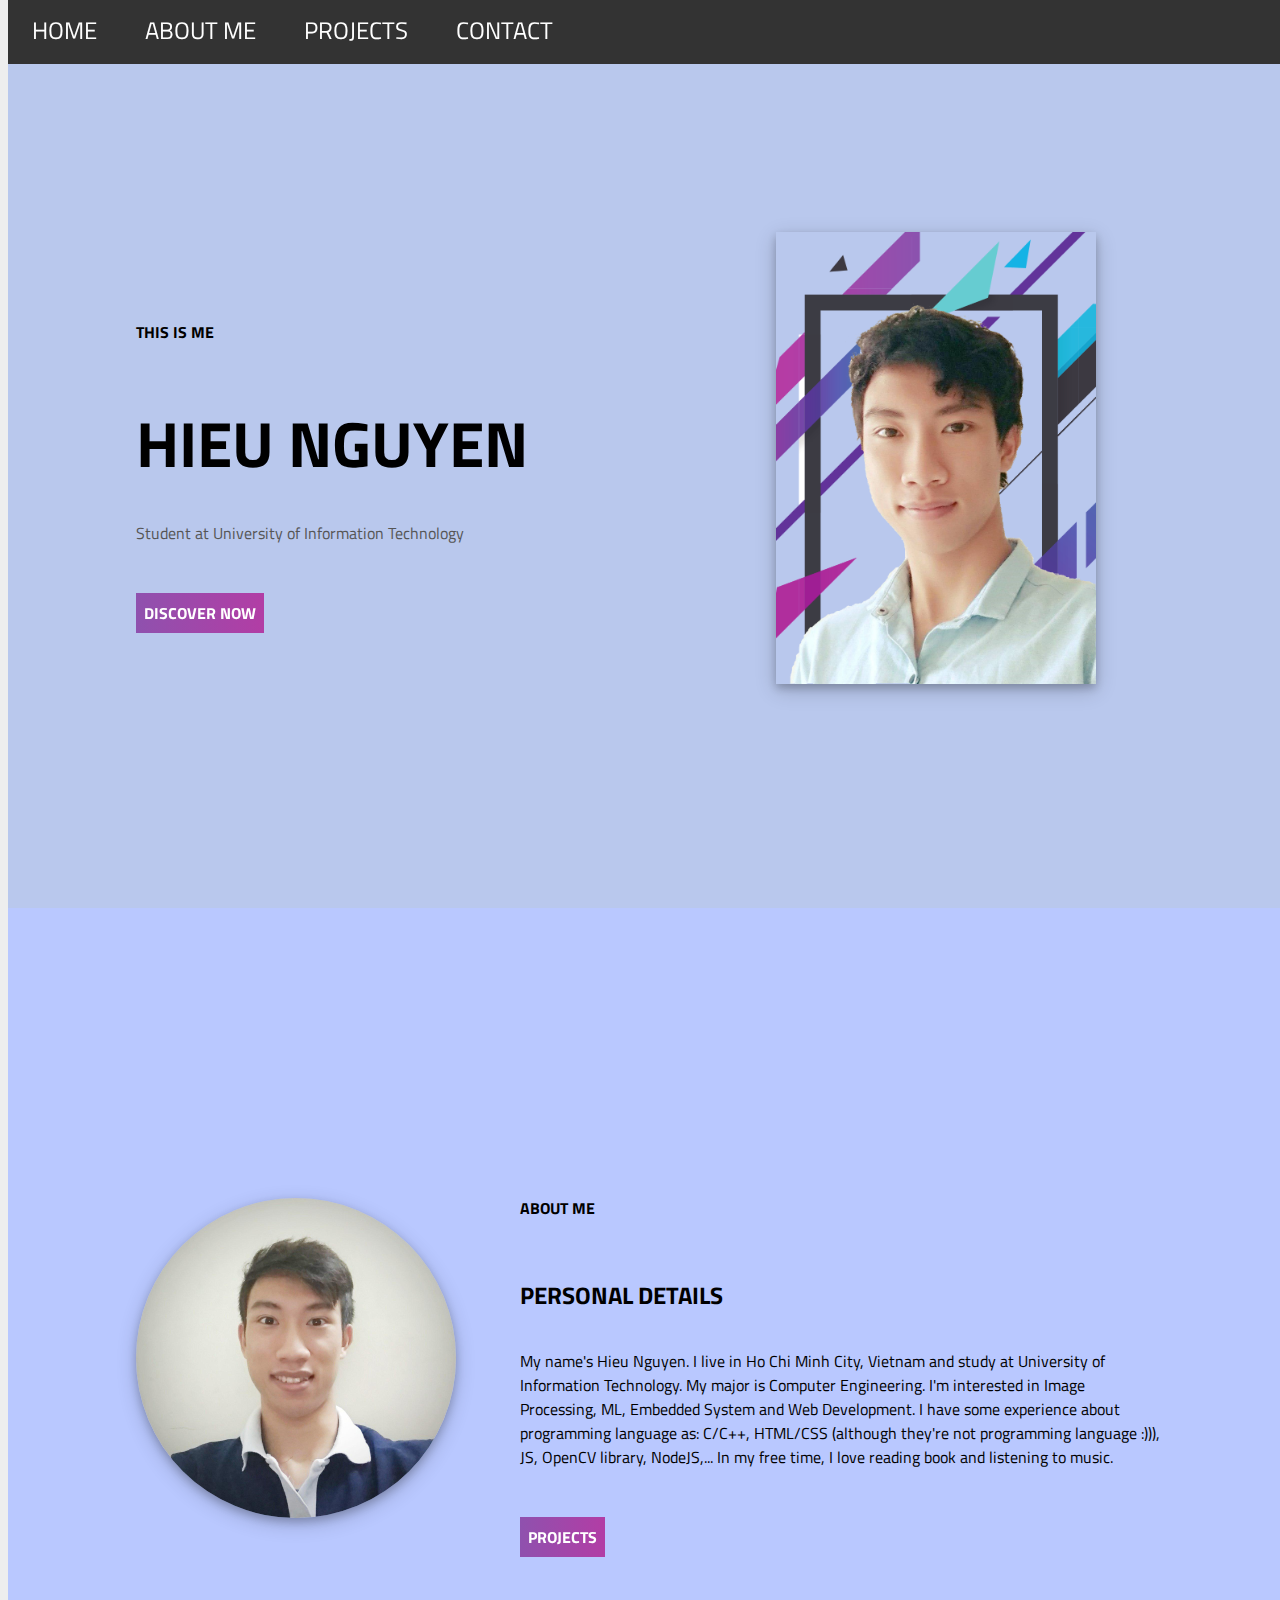
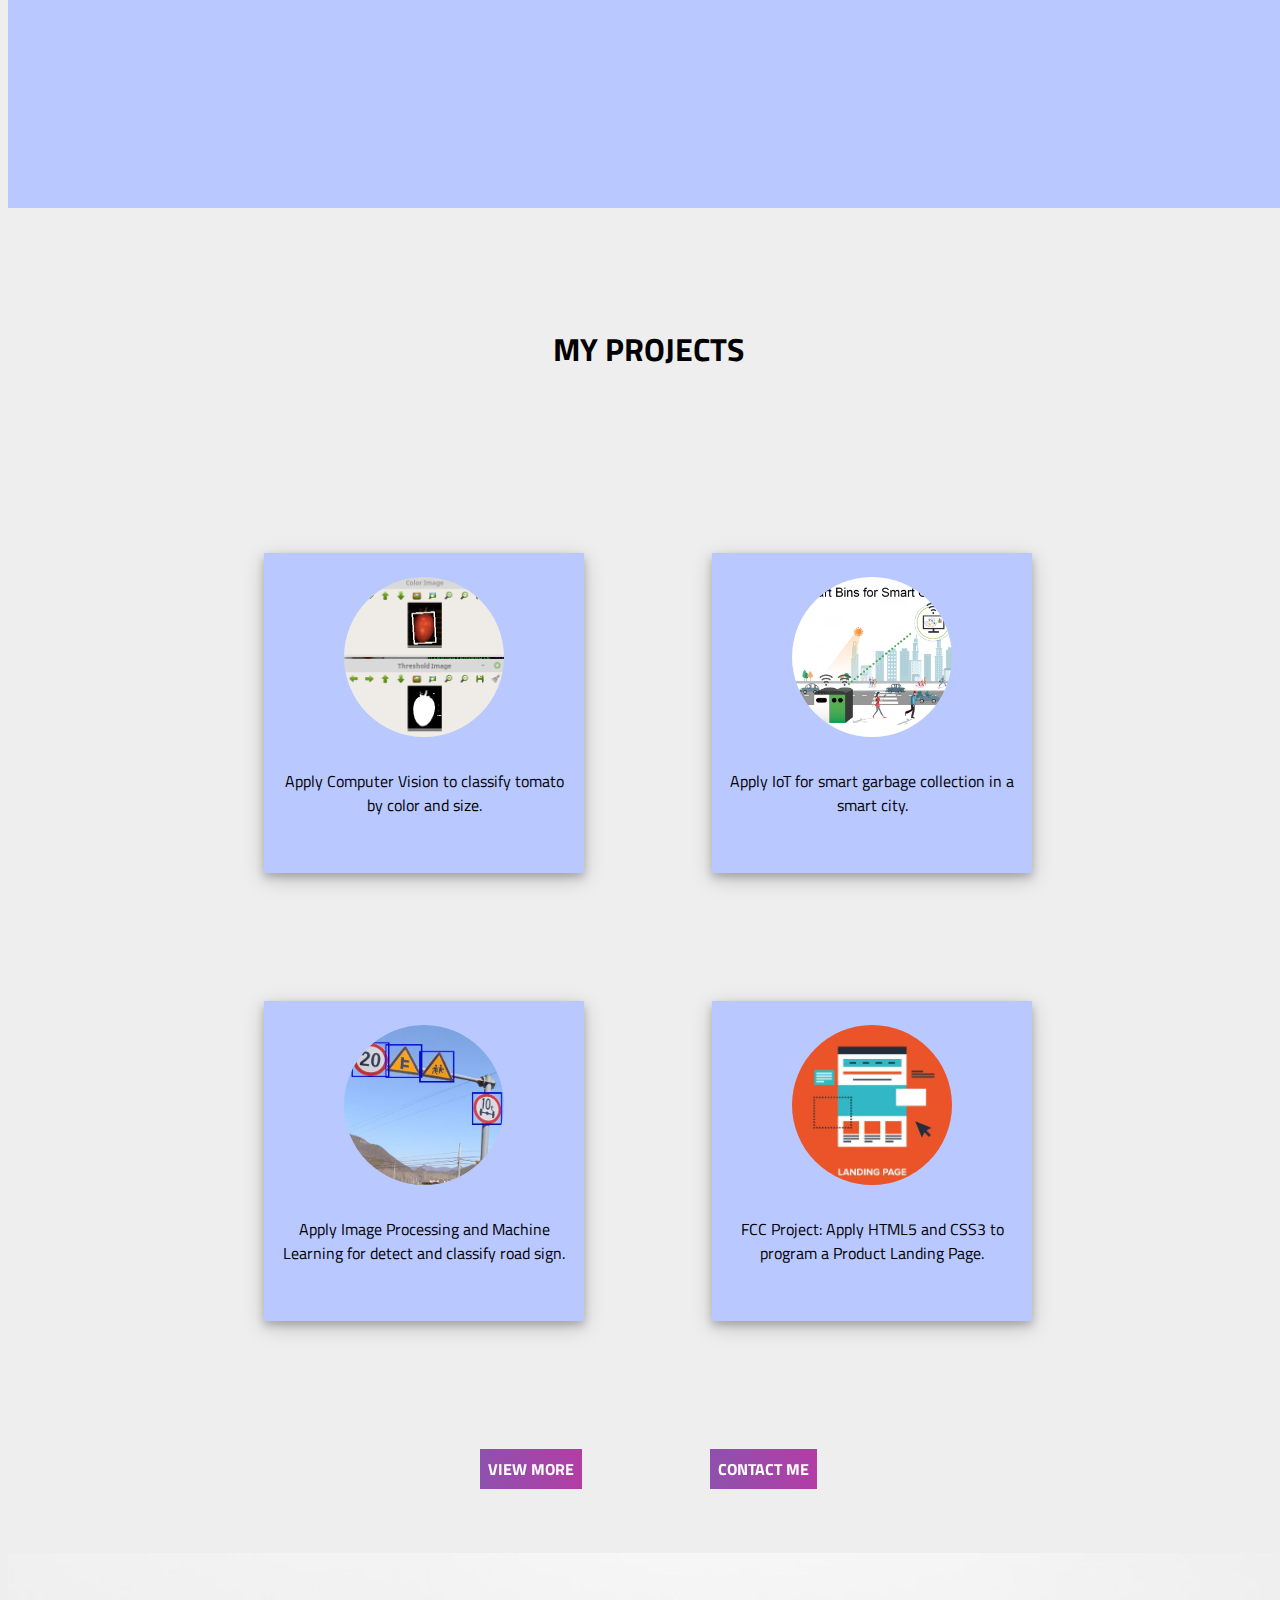
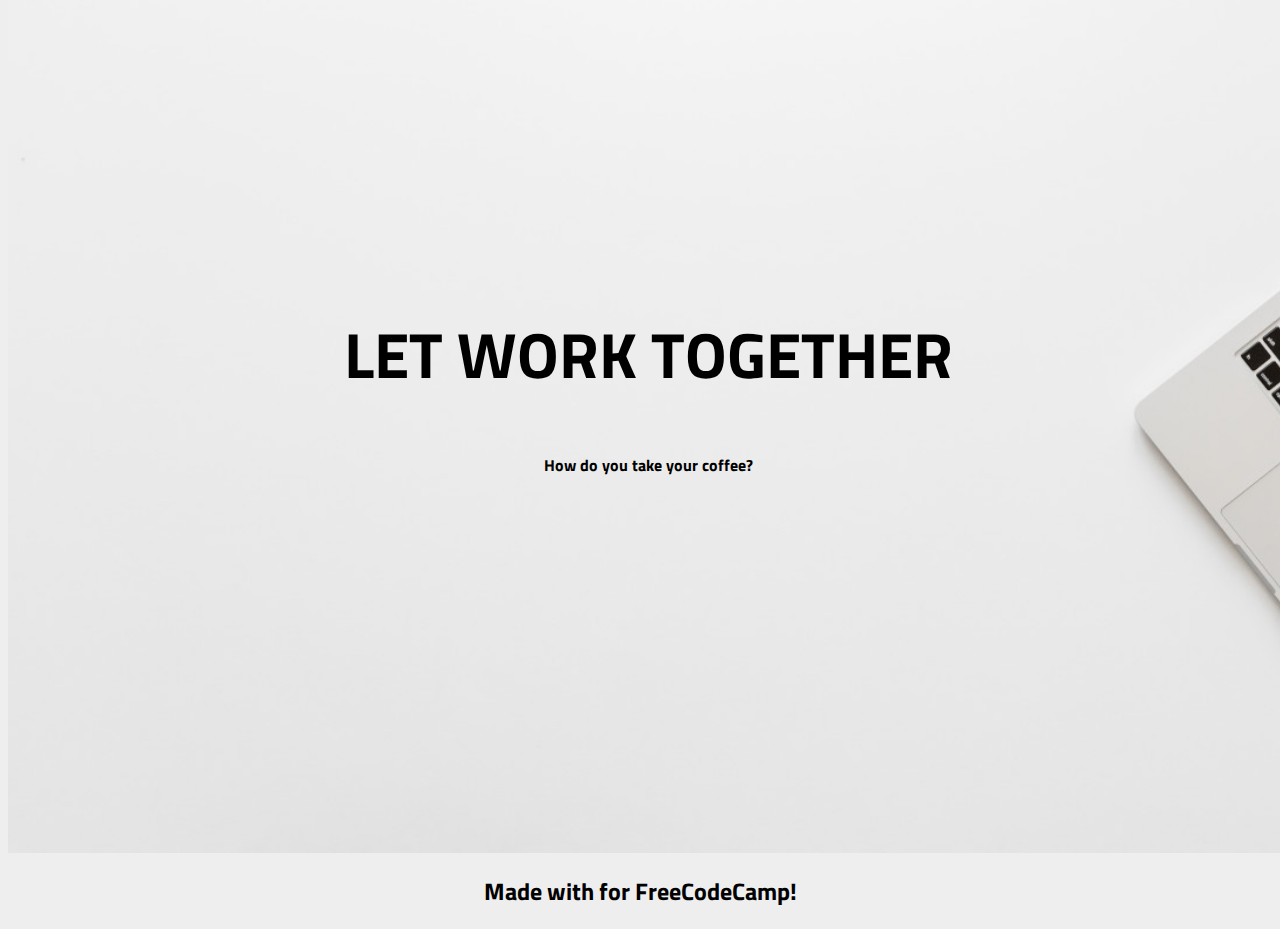
<file: Personal Portfolio Webpage/index.html>
<!DOCTYPE html>
<html lang="en">

<head>
    <meta charset="UTF-8">
    <meta name="viewport" content="width=device-width, initial-scale=1.0">
    <meta http-equiv="X-UA-Compatible" content="ie=edge">
    <link href="https://fonts.googleapis.com/css?family=Titillium+Web" rel="stylesheet">
    <link rel="stylesheet" href="https://use.fontawesome.com/releases/v5.2.0/css/all.css" integrity="sha384-hWVjflwFxL6sNzntih27bfxkr27PmbbK/iSvJ+a4+0owXq79v+lsFkW54bOGbiDQ" crossorigin="anonymous">

    <!-- My CSS Files -->
    <link rel="stylesheet" href="initial.css">
    <link rel="stylesheet" href="welcome.css">
    <link rel="stylesheet" href="about-me.css">
    <link rel="stylesheet" href="projects.css">
    <link rel="stylesheet" href="contacts.css">
    <link rel="stylesheet" href="navbar.css">

    <title>Personal Portfolio Webpage</title>
</head>

<body>
    <nav id="navbar">
        <a class="hvr-underline-from-left" href="#welcome-section">HOME</a>
        <a class="hvr-underline-from-left" href="#about-me">ABOUT ME</a>
        <a class="hvr-underline-from-left" href="#projects">PROJECTS</a>
        <a class="hvr-underline-from-left" href="#profile-link">CONTACT</a>
    </nav>

    <section class="page-section" id="welcome-section">
        <div class="card" id="introduce">
            <h6>THIS IS ME</h6>
            <h1>HIEU NGUYEN</h1>
            <p style="color: #555555">Student at University of Information Technology</p>
            <a class="link-btn hvr-underline-from-left" href="#about-me">DISCOVER NOW</a>
        </div>
        <img class="image-card" id="avatar" src="images/hieunguyen.png" alt="Hieu Nguyen Avatar" style="max-width: 25vw">
    </section>

    <section class="page-section" id="about-me">
        <img class="image-card" id="details-img" src="images/details.jpg" alt="Hieu Nguyen Avatar" style="max-width: 25vw">
        <div class="card" id="details">
            <h6>ABOUT ME</h6>
            <h2>PERSONAL DETAILS</h2>
            <p>My name's Hieu Nguyen. I live in Ho Chi Minh City, Vietnam and study at University of Information Technology.
                My major is Computer Engineering. I'm interested in Image Processing, ML, Embedded System and Web Development.
                I have some experience about programming language as: C/C++, HTML/CSS (although they're not programming language
                :))), JS, OpenCV library, NodeJS,... In my free time, I love reading book and listening to music.</p>
            <a class="link-btn hvr-underline-from-left" href="#projects">PROJECTS</a>
        </div>
    </section>

    <section class="page-section" id="projects">
        <h2>MY PROJECTS</h2>
        <div id="projects-detail">
            <a href="https://github.com/hieunvce/tomato_classification">
                <div class="project-tile">
                    <img class="project-img" src="images/projects/tomato.png" alt="Tomato Classificatioon Project">
                    <p class="project-desc">Apply Computer Vision to classify tomato by color and size.</p>
                </div>
            </a>
            <a href="https://github.com/hieunvce">
                <div class="project-tile">
                    <img class="project-img" src="images/projects/smart-garbage-collection.png" alt="Smart Garbage Collection Project">
                    <p class="project-desc">Apply IoT for smart garbage collection in a smart city.</p>
                </div>
            </a>
            <a href="https://github.com/hieunvce/cuocduaso2017">
                <div class="project-tile">
                    <img class="project-img" src="images/projects/road-sign.jpg" alt="Digital Race Project">
                    <p class="project-desc">Apply Image Processing and Machine Learning for detect and classify road sign.</p>
                </div>
            </a>
            <a href="https://github.com/hieunvce/My-FreeCodeCamp-Projects/tree/master/proj03-rewrite">
                <div class="project-tile">
                    <img class="project-img" src="images/projects/product-landing-page.jpg" alt="Product Landing Page Project">
                    <p class="project-desc">FCC Project: Apply HTML5 and CSS3 to program a Product Landing Page.</p>
                </div>
            </a>
        </div>
        <div id="projects-btn">
            <a class="link-btn hvr-underline-from-left" href="https://github.com/hieunvce">VIEW MORE</a>
            <a class="link-btn hvr-underline-from-left" href="#profile-link">CONTACT ME</a>
        </div>
    </section>

    <section class="page-section" id="profile-link">
        <h1>LET WORK TOGETHER</h1>
        <h6>How do you take your coffee?</h6>
        <div id="contacts">
            <a href="https://github.com/hieunvce"><i class="fab fa-github fa-5x"></i></a>
            <a href="https://mail.google.com/mail/?view=cm&fs=1&to=hieunv.ce@gmail.com"><i class="far fa-envelope fa-5x"></i></a>
            <a href="https://www.facebook.com/hieunv.ce"><i class="fab fa-facebook fa-5x"></i></a>
        </div>
    </section>

    <footer>
        <h2>Made with <i class="far fa-heart" style="color: red"></i> for FreeCodeCamp!</h2>
    </footer>
</body>

</html>
</file>
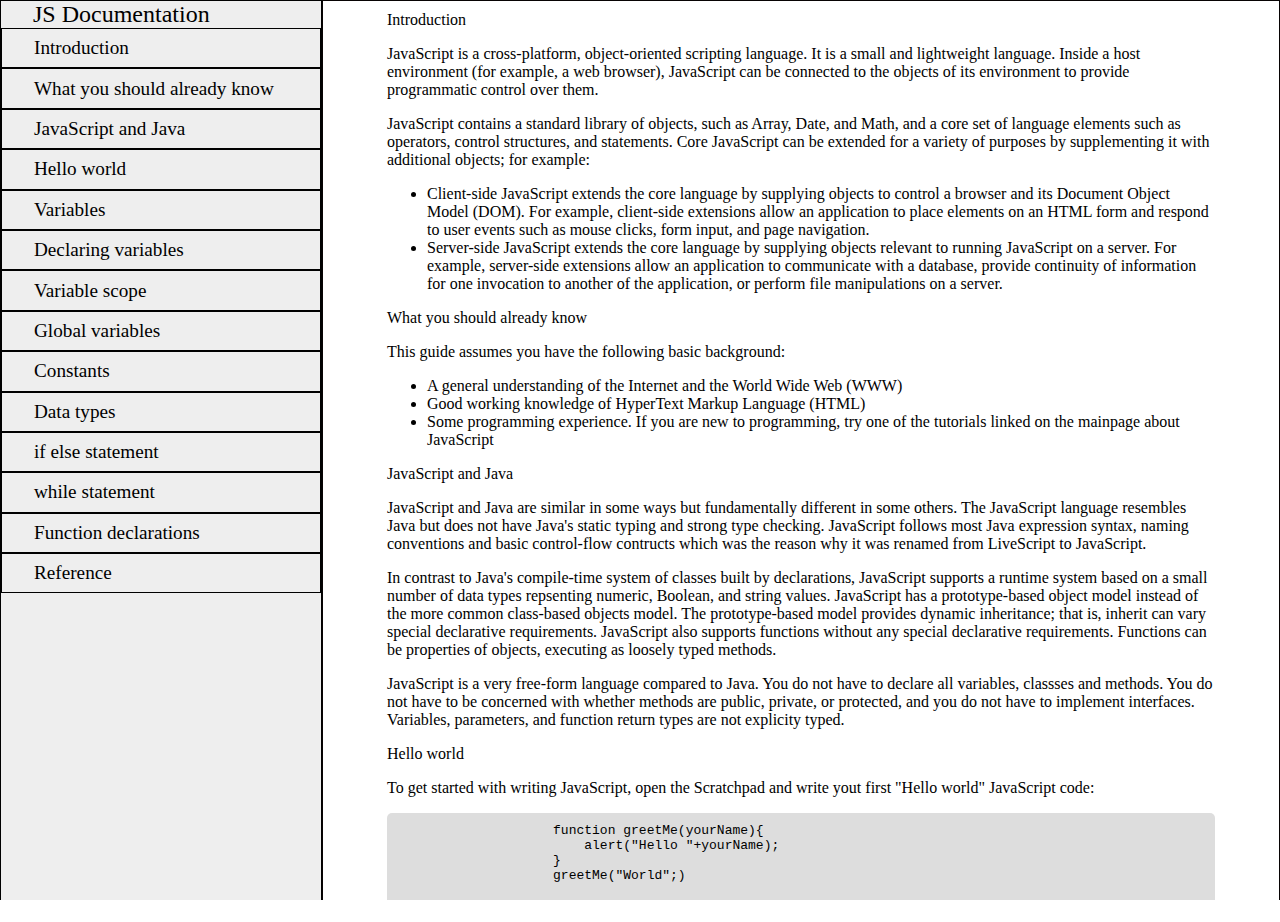
<file: proj04/index.html>
<!DOCTYPE html>
<html lang="en">

<head>
    <meta charset="UTF-8">
    <meta name="viewport" content="width=device-width, initial-scale=1.0">
    <meta http-equiv="X-UA-Compatible" content="ie=edge">
    <link rel="stylesheet" href="index.css">
    <title>JS Documentation</title>
    <script src="https://cdn.freecodecamp.org/testable-projects-fcc/v1/bundle.js"></script>
</head>

<body>
    <nav id="navbar">
        <section id="header">
            <header>JS Documentation</header>
        </section>

        <section id="links">
            <a class="nav-link" href="#Introduction">Introduction</a>
            <a class="nav-link" href="#What_you_should_already_know">What you should already know</a>
            <a class="nav-link" href="#JavaScript_and_Java">JavaScript and Java</a>
            <a class="nav-link" href="#Hello_world">Hello world</a>
            <a class="nav-link" href="#Variables">Variables</a>
            <a class="nav-link" href="#Declaring_variables">Declaring variables</a>
            <a class="nav-link" href="#Variable_scope">Variable scope</a>
            <a class="nav-link" href="#Global_variables">Global variables</a>
            <a class="nav-link" href="#Constants">Constants</a>
            <a class="nav-link" href="#Data_types">Data types</a>
            <a class="nav-link" href="#if_else_statement">if else statement</a>
            <a class="nav-link" href="#while_statement">while statement</a>
            <a class="nav-link" href="#Function_declarations">Function declarations</a>
            <a class="nav-link" href="#Reference">Reference</a>
        </section>
    </nav>

    <main id="main-doc">
        <section class="main-section" id="Introduction">
            <header>Introduction</header>
            <p>JavaScript is a cross-platform, object-oriented scripting language. It is a small and lightweight language. Inside
                a host environment (for example, a web browser), JavaScript can be connected to the objects of its environment
                to provide programmatic control over them.</p>
            <p>JavaScript contains a standard library of objects, such as Array, Date, and Math, and a core set of language
                elements such as operators, control structures, and statements. Core JavaScript can be extended for a variety
                of purposes by supplementing it with additional objects; for example:
            </p>
            <ul>
                <li>Client-side JavaScript extends the core language by supplying objects to control a browser and its Document
                    Object Model (DOM). For example, client-side extensions allow an application to place elements on an
                    HTML form and respond to user events such as mouse clicks, form input, and page navigation.</li>
                <li>Server-side JavaScript extends the core language by supplying objects relevant to running JavaScript on a
                    server. For example, server-side extensions allow an application to communicate with a database, provide
                    continuity of information for one invocation to another of the application, or perform file manipulations
                    on a server.</li>
            </ul>
        </section>
        <section class="main-section" id="What_you_should_already_know">
            <header>What you should already know</header>
            <p>This guide assumes you have the following basic background:
                <ul>
                    <li>A general understanding of the Internet and the World Wide Web (WWW)</li>
                    <li>Good working knowledge of HyperText Markup Language (HTML)</li>
                    <li>Some programming experience. If you are new to programming, try one of the tutorials linked on the mainpage
                        about JavaScript</li>
                </ul>
            </p>
        </section>
        <section class="main-section" id="JavaScript_and_Java">
            <header>JavaScript and Java</header>
            <p>JavaScript and Java are similar in some ways but fundamentally different in some others. The JavaScript language
                resembles Java but does not have Java's static typing and strong type checking. JavaScript follows most Java
                expression syntax, naming conventions and basic control-flow contructs which was the reason why it was renamed
                from LiveScript to JavaScript.</p>
            <p>In contrast to Java's compile-time system of classes built by declarations, JavaScript supports a runtime system
                based on a small number of data types repsenting numeric, Boolean, and string values. JavaScript has a prototype-based
                object model instead of the more common class-based objects model. The prototype-based model provides dynamic
                inheritance; that is, inherit can vary special declarative requirements. JavaScript also supports functions
                without any special declarative requirements. Functions can be properties of objects, executing as loosely
                typed methods.</p>
            <p>JavaScript is a very free-form language compared to Java. You do not have to declare all variables, classses
                and methods. You do not have to be concerned with whether methods are public, private, or protected, and
                you do not have to implement interfaces. Variables, parameters, and function return types are not explicity
                typed.
            </p>
        </section>
        <section class="main-section" id="Hello_world">
            <header>Hello world</header>
            <p>To get started with writing JavaScript, open the Scratchpad and write yout first "Hello world" JavaScript code:
                <pre>
                    function greetMe(yourName){
                        alert("Hello "+yourName);
                    }
                    greetMe("World";)
                </pre> Select the code in the pad and hit Ctr+R to watch it unfold in your browser.
                </p>
        </section>
        <section class="main-section" id="Variables">
            <header>Variables</header>
            <p>You use variables as symboic names for values in your application. The names of variables, called identifiers,
                conform to certain rules.</p>
            <p>A JavaScript identifier must start with a letter, underscore (_), or dollar sign ($); subsequent character can
                also be digits (0-9). Because JavaScript is case sensitive, letters include the characters "A" through "Z"
                (uppercase) and the characters "a" through "z" (lowercase).</p>
            <p>You can use ISO 8859-1 or Unicode letters such as a and u in identifier. You can also use te Unicode escape sequences
                as characters in identifiers. Some examples of legal names are Number_hits, temp99, and_name.</p>
        </section>
        <section class="main-section" id="Declaring_variables">
            <header>Declaring variables</header>
            <p>You can declare a variable in three ways:</p>
            <p>With the keyword
                <code>var</code>. For example,
                <pre>
                    var x=42.
                </pre> This syntax can be used to declare both local and global vatiables.</p>
            <p>By simply assigning it a value. For example,
                <pre>
                    x=42.
                </pre> This always declares a global variable. It generates a strict JavaScript warning. You shouldn't use this
                variant.
            </p>
            <p>With the keyword
                <code>let</code>. For example,
                <pre>
                    let y=13.
                </pre> This syntax can be used to declare a block scope local variable. See Variable scope below.
            </p>
        </section>
        <section class="main-section" id="Variable_scope">
            <header>Variable scope</header>
            <p>When you declare a variable outside of any function, it is called a global variable, because it is available
                to any other code in the current document. When you declare a variable within a function, it is called a
                local variable, because it is available only within that function.</p>
            <p>JavaScript before ECMAScript 2015 does not have block statement scope; rather, a variable declared within a block
                is local to the function (or global scope) that the block resides within. For example the following code
                will log 5, because the scope of x is the function (or global context) within which x is declared, not the
                block, which in this case is an if statement.</p>
            <pre>
                if (true) {
                    var x=5;
                }
                console.log(x);//5
            </pre>
            <p>This behavior changes, when using the
                <code>let</code> declaration introduced in ECMAScript 2015.
                <pre>
                if (true) {
                    let y=5;
                }
                console.log(y);
                // ReferenceError: y is not defined
            </pre>
            </p>
        </section>
        <section class="main-section" id="Global_variables">
            <header>Global variables</header>
            <p>Global variables are in fact properties of the global object. In web pages the global object is window, so you
                can set and access global variables using the
                <code>window.variable</code> syntax</p>
            <p>Consequently, you can access global variables declared in one window or frame from another window or frame by
                specifying the window or frame name. For example, if a variable called
                <code>phoneNumber</code> is declare in a document, you can refer to this variable from an iframe as
                <code>parent.phoneNumber</code>.</p>
        </section>
        <section class="main-section" id="Constants">
            <header>Constants</header>
            <p>You can create a read-only, named constant with the
                <code>const</code> keyword. The syntax of a constant identifier is the same as for a variable identifier: it must start with
                a letter, underscore or dollar sign and can contain alphabetic, numeric, or underscore characters.
                <pre>
                const PI = 3.14;
            </pre>
            </p>
            <p>A constant cannot change value through assignment or be re-declared while the script is running. It has to be
                initialized to a value.
            </p>
            <p>The scope rules for constants are the same as those for let block scope variables. If the
                <code>const</code> keyword is omitted, the identifier is assumed to represent a variable.</p>
            <p>You cannot declare a constant with the same name as a function or variable in the same scope. For example:
                <pre>
                    // THIS WILL CAUSE AN ERROR
                    function f() {};
                    const f=5;

                    //THIS WILL CAUSE AN ERROR ALSO 
                    function f() {
                        const g=5;
                        var g;
                        //statements
                    }
                </pre>
            </p>
            <p>However, object attributes are not protected, so the following statement is executed without problems.
                <pre>
                    const MY_OBJECT = {"key": "value"};
                    MY_OBJECT.key = "otherValue";
                </pre>
            </p>
        </section>
        <section class="main-section" id="Data_types">
            <header>Data types</header>
            <p>The latest ECMAScript standard defines 7 data types:
                <ul>
                    <li></li>
                    6 data types that are primitives:
                    <ul>
                        <li>Boolean. true and false</li>
                        <li>null. A special keyword denoting a null value. Because Javascript is case-seneitive, null is not
                            the same as Null, NULL, or any other variant.</li>
                        <li>undefined. A top-level property whose value is undefined</li>
                        <li>Number. 42 or 3.14159.</li>
                        <li>String. "Howdy</li>
                        <li>Symbol (new in ECMAScript 2015). A data type whose instances are unique and immutable.</li>
                    </ul>
                    <li> and Object</li>
                </ul>
                Althought these data types are a relatively small amount, they enable you to perform useful fuctions with your applications.
                Objects and functions are the other fundamental elements in the language. You can think of objects as named
                containers for values, and functions as procedures that your application can perform.
            </p>
        </section>
        <section class="main-section" id="if_else_statement">
            <header>if else statement</header>
            <p>Use the
                <code>if</code> statement to execute a statement if a logical condition is true. Use the optional
                <code>else</code> clause to execute a statement if the condition is false. An if statement looks as follows:
                <pre>
                if (condition) {
                    statement_1;
                } else {
                    statement_2;
                }
            </pre> condition can be any expression that evaluates to true or false. See Boolean for an explanation of what
                eveluates to true and false. If condition evaluates to true,
                <code>statement_1</code> is executed; otherwise,
                <code>statement_2</code> is executed.
                <code>statement_1</code> and
                <code>statement_2</code> can be any statement, including further nested if statements.</p>
            <p>You may also compound the statements using else if to have multiple conditions tested in sequence, as follows:
                <pre>
                    if (condition_1) {
                        statement_1;
                    } else if (condition_2) {
                        statement_2;
                    } else if (condition_n) {
                        statement_n;
                    } else {
                        statement_last;
                    } 
                </pre>
            </p>
            <p>In the case of multiple conditions only the first logical condition which evaluates to true will be executed.
                To execute multiple statements, group them within a block statement ({ ... }) . In general, it's good practice
                to always use block statements, especially when nesting if statements:
                <pre>
                    if (condition) {
                        statement_1_runs_if_condition_is_true;
                        statement_2_runs_if_condition_is_true;
                    } else {
                        statement_3_runs_if_condition_is_false;
                        statement_4_runs_if_condition_is_false;
                    }
                </pre>
            </p>
            <p>It is advisable to not use simple assignments in a conditional expression, because the assignment can be confused
                with equality when glancing over the code. For example, do not use the following code:
                <pre>
                    if (x = y) {
                    /* statements here */
                    } 
                </pre>
            </p>
            <p>If you need to use an assignment in a conditional expression, a common practice is to put additional parentheses
                around the assignment. For example:
                <pre>
                    if ((x = y)) {
                        /* statements here */
                    }
                </pre>
            </p>
        </section>
        <section class="main-section" id="while_statement">
            <header>while statement</header>
            <p>A while statement executes its statements as long as a specified condition evaluates to true. A while statement
                looks as follows:
                <pre>
                    while (condition)
                    statement
                </pre> If the condition becomes false, statement within the loop stops executing and control passes to the statement
                following the loop.
            </p>
            <p>The condition test occurs before statement in the loop is executed. If the condition returns true, statement
                is executed and the condition is tested again. If the condition returns false, execution stops and control
                is passed to the statement following while.</p>
            <p>To execute multiple statements, use a block statement ({ ... }) to group those statements.</p>
            <p>Example:</p>
            <p>The following while loop iterates as long as n is less than three:
                <pre>
                    var n = 0;
                    var x = 0;
                    while (n < 3) {
                        n++;
                        x += n;
                    }
                </pre>
            </p>
            <p>With each iteration, the loop increments n and adds that value to x. Therefore, x and n take on the following
                values:
                <ul>
                    <li>After the first pass: n = 1 and x = 1</li>
                    <li>After the second pass: n = 2 and x = 3</li>
                    <li>After the third pass: n = 3 and x = 6</li>
                </ul>
                After completing the third pass, the condition n < 3 is no longer true, so the loop terminates. </p>
        </section>
        <section class="main-section" id="Function_declarations">
            <header>Function declarations</header>
            <p>A function definition (also called a function declaration, or function statement) consists of the
                <code>function</code> keyword, followed by:
                <ul>
                    <li>The name of the function.</li>
                    <li>A list of arguments to the function, enclosed in parentheses and separated by commas.</li>
                    <li>The JavaScript statements that define the function, enclosed in curly brackets, { }.</li>
                </ul>
            </p>
            <p>For example, the following code defines a simple function named square:
                <pre>
                    function square(number) {
                        return number * number;
                    }
                </pre> The function square takes one argument, called number. The function consists of one statement that says
                to return the argument of the function (that is, number) multiplied by itself. The return statement specifies
                the value returned by the function.
                <pre>
                    return number * number;
                </pre> Primitive parameters (such as a number) are passed to functions by value; the value is passed to the function,
                but if the function changes the value of the parameter, this change is not reflected globally or in the calling
                function.
            </p>
        </section>
        <section class="main-section" id="Reference">
            <header>Reference</header>
            <ul>
                <li>All the documentation in this page is taken from
                    <a href="https://developer.mozilla.org/en-US/docs/Web/JavaScript/Guide">MDN</a>
                </li>
            </ul>
        </section>
    </main>
</body>

</html>
</file>
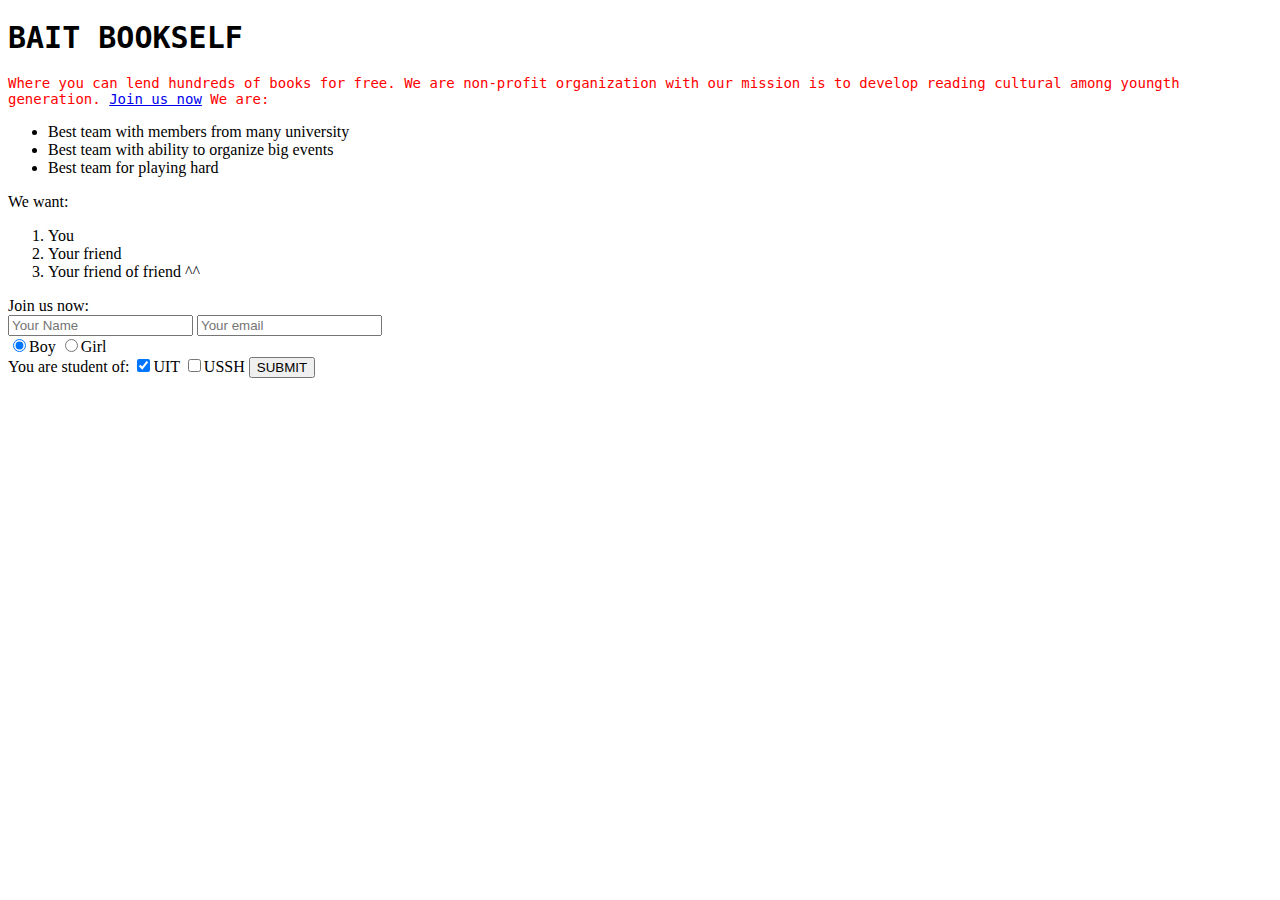
<file: baitbookshelf/ex01.html>
<!DOCTYPE html>
<style>
	h1 {
		font-family: monospace,sans-serif;
		font-size: 30px;
	}
	p {
		font-family: monospace,sans-serif;
		font-size: 14px;
	}
	.red-text {
		color: red;
	}

</style>
<html>
<head>
	<title> BAIT BOOKSELF </title>
</head>

<body>
	<h1> BAIT BOOKSELF </h1>
	<p class="red-text">
		Where you can lend hundreds of books for free. We are non-profit organization with our mission is to develop reading cultural among youngth generation.
		<a href="#signup">Join us now</a>
	
		We are:
		<ul>
			<li>Best team with members from many university</li>
			<li>Best team with ability to organize big events</li>
			<li>Best team for playing hard</li>
		</ul>

		We want:
		<ol>
			<li>You</li>
			<li>Your friend</li>
			<li>Your friend of friend ^^ </li>
		</ol>

		<div id="signup">
		Join us now:
		<form>
			<input type="text" placeholder="Your Name">
			<input type="text" required placeholder="Your email">
		</form>
		<form>
			<label for="boy">
				<input id="boy" type="radio" name="sex" checked>Boy
			</label>
			<label for="girl">
				<input id="girl" type="radio" name="sex">Girl
			</label>
		</form>
		<form>
			You are student of:
			<label for="uit">
				<input id="uit" type="checkbox" name="university" checked="">UIT
			</label>
			<label for="ussh">
				<input id="ussh" type="checkbox" name="university">USSH
			</label>
			<button type="submit">SUBMIT</button>
		</form>
		</div>
	</p>
</body>
</html>
</file>
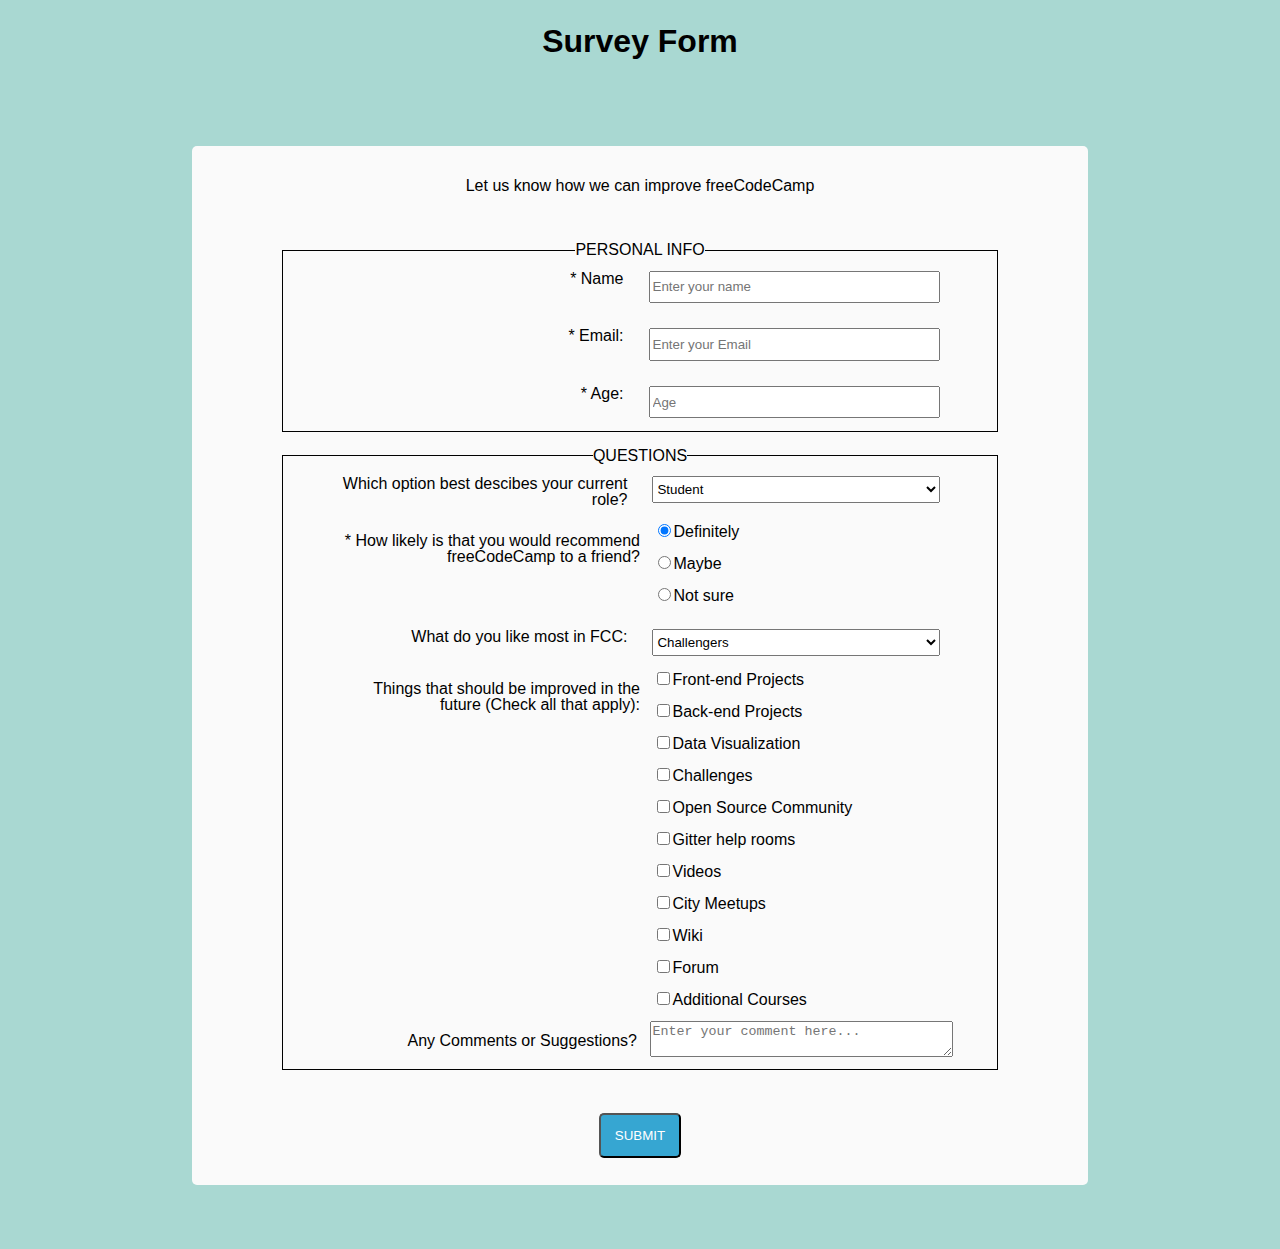
<file: proj02/survey.html>
<!doctype html>

<html>

<head>
  <script src="https://cdn.freecodecamp.org/testable-projects-fcc/v1/bundle.js"></script>
  <link rel="stylesheet" type="text/css" href="reset.css">
  <link rel="stylesheet" type="text/css" href="survey.css">
  <meta name="viewport" content="width=device-width, initial-scale=1.0">
  <meta charset="utf-8"/>
  <title>Survey Form</title>
</head>

<body>
    <h1 id="title">Survey Form</h1>

  <section id="mainform">
    <p id="description">Let us know how we can improve freeCodeCamp</p>

    <form id="survey-form" action="/survey.php" method="post" target="_blank">

      <fieldset>
        <legend>PERSONAL INFO</legend>
        <section class="rowTab">
          <label id="name-label" for="name">* Name</label>
          <input class="textbox" id="name" type="text" name="name" placeholder="Enter your name" required/>
        </section>
        <section class="rowTab">
          <label id="email-label" for="email">* Email:</label>
          <input class="textbox" id="email" type="email" name="email" placeholder="Enter your Email" required/>
        </section>
        <section class="rowTab">
          <label id="number-label" for="number">* Age:</label>
          <input class="textbox" id="number" type="number" min="0" max="500" name="age" placeholder="Age" required/>
        </section>
      </fieldset>

      <fieldset>
        <legend>QUESTIONS</legend>
        <section class="rowTab">
          <label for="dropdown">
            Which option best descibes your current role?
          </label>
          <select class="dropdown-list" id="dropdown" name="role">
            <option value="student" selected>Student</option>
            <option value="fulltimejob">Fulltime Job</option>
            <option value="fulltimelearner">Fulltime Learner</option>
            <option value="nottosay">Prefer not to say</option>
            <option value="other">Other</option>
          </select>
        </section>

        <section class="rowTab">
          <label>* How likely is that you would recommend freeCodeCamp to a friend?
          </label>
          <ul id="recommend" class="multichoice"  style="list-style-type: none">
            <li>
              <input type="radio" name="recommend" value="definitely" checked>Definitely
            </li>
            <li>
              <input type="radio" name="recommend" value="maybe">Maybe
            </li>
            <li>
              <input type="radio" name="recommend" value="notsure">Not sure
            </li>
          </ul>
        </section>

        <section class="rowTab">
          <label for="likemost">
            What do you like most in FCC:
          </label>
          <select class="dropdown-list" id="likemost" name="likemost">
            <option value="challengers">Challengers</option>
            <option value="projects">Projects</option>
            <option value="community">Community</option>
            <option value="opensource">Open Source</option>
          </select>
        </section>

        <section class="rowTab">
          <label>
            Things that should be improved in the future (Check all that apply):
          </label>
          <ul id="needimprove" class="multichoice" style="list-style-type:none">

            <li><input type="checkbox" name="improvelist" value="front-end">Front-end Projects</li>
            
            <li> <input type="checkbox" name="improvelist" value="back-end">Back-end Projects</li>
           
            <li><input type="checkbox" name="improvelist" value="data-visualization">Data Visualization</li>
            
            <li><input type="checkbox" name="improvelist" value="challenges">Challenges</li>
            
            <li><input type="checkbox" name="improvelist" value="open-source">Open Source Community</li>
            
            <li><input type="checkbox" name="improvelist" value="help-rooms">Gitter help rooms</li>
            
            <li><input type="checkbox" name="improvelist" value="videos">Videos</li>
            
            <li><input type="checkbox" name="improvelist" value="city-meetups">City Meetups</li>
            
            <li><input type="checkbox" name="improvelist" value="wiki">Wiki</li>
            
            <li> <input type="checkbox" name="improvelist" value="forum">Forum</li>
             
            <li><input type="checkbox" name="improvelist" value="additional-courses">Additional Courses</li>
            
          </ul>
        </section>

        <section class="rowTab">
          <label for="cmt">Any Comments or Suggestions?</label>
          <textarea id="cmt" name="comment" placeholder="Enter your comment here..."></textarea>
        </section>
      </fieldset>
      <input id="submit" type="submit" value="SUBMIT"/>
    </form>
  </section>
</body>

</html>
</file>
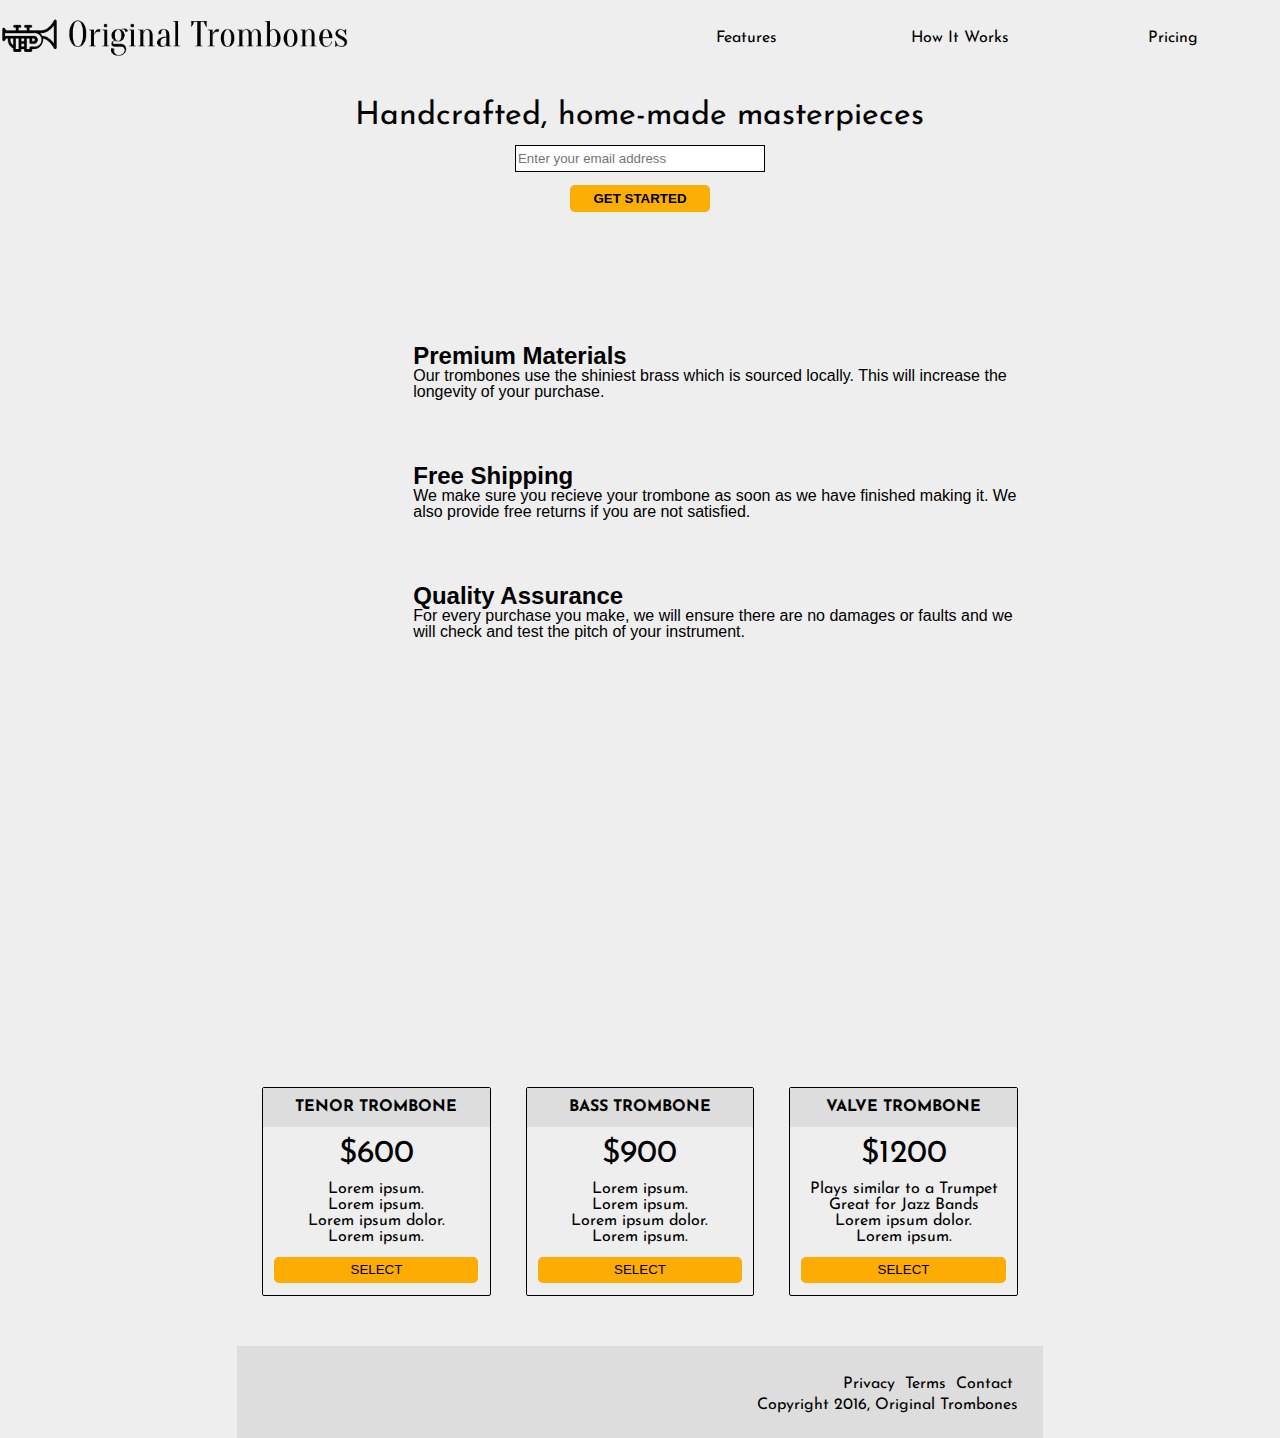
<file: proj03-rewrite/landing-page.html>
<html>

<head>
    <link rel="stylesheet" href="reset.css" />
    <meta name="viewport" content="width=device-width, initial-scale=1.0" />
    <link rel="stylesheet" href="landing-page.css" />
    <link rel="stylesheet" href="responsive.css">
    <link rel="stylesheet" href="https://use.fontawesome.com/releases/v5.2.0/css/all.css" integrity="sha384-hWVjflwFxL6sNzntih27bfxkr27PmbbK/iSvJ+a4+0owXq79v+lsFkW54bOGbiDQ" crossorigin="anonymous">
    <link href="https://fonts.googleapis.com/css?family=Josefin+Sans" rel="stylesheet">
    <script src="https://cdn.freecodecamp.org/testable-projects-fcc/v1/bundle.js"></script>
</head>

<body>
    <header id="header">
        <div id="logo">
            <img id="header-img" src="images/original_trombones.png" alt="Original trombones logo">
        </div>

        <nav id="nav-bar">
            <ul>
                <li>
                    <a class="nav-link" href="#features">Features</a>
                </li>
                <li>
                    <a class="nav-link" href="#how-it-work">How It Works</a>
                </li>
                <li>
                    <a class="nav-link" href="#pricing">Pricing</a>
                </li>
            </ul>
        </nav>
    </header>

    <section id="main-content">
        <h1>Handcrafted, home-made masterpieces</h1>

        <form id="form" action="https://www.freecodecamp.com/email-submit">
            <input name="email" id="email" type="email" placeholder="Enter your email address" required/> <br/>
            <input id="submit" type="submit" value="GET STARTED" class="btn" />
        </form>

        <main>
            <section id="features">
                <div class="container">
                    <div class="grid">
                        <div class="icon">
                            <i class="fa fa-3x fa-fire"></i>
                        </div>
                        <div class="desc">
                            <h2>Premium Materials</h2>
                            <p>Our trombones use the shiniest brass which is sourced locally. This will increase the longevity
                                of your purchase.
                            </p>
                        </div>
                    </div>
                    <div class="grid">
                        <div class="icon">
                            <i class="fa fa-3x fa-truck"></i>
                        </div>
                        <div class="desc">
                            <h2>Free Shipping</h2>
                            <p>We make sure you recieve your trombone as soon as we have finished making it. We also provide
                                free returns if you are not satisfied.</p>
                        </div>
                    </div>
                    <div class="grid">
                        <div class="icon">
                            <i class="fa fa-3x fa-battery-full" aria-hidden="true"></i>
                        </div>
                        <div class="desc">
                            <h2>Quality Assurance</h2>
                            <p>For every purchase you make, we will ensure there are no damages or faults and we will check
                                and test the pitch of your instrument.</p>
                        </div>
                    </div>
                </div>
            </section>

            <section id="how-it-work">
                <iframe width="560" height="315" src="https://www.youtube.com/embed/y8Yv4pnO7qc" frameborder="0" allow="autoplay; encrypted-media"
                    allowfullscreen></iframe>
            </section>

            <section id="pricing">
                <div class="container">
                    <div class="card">
                        <div class="card-header">
                            TENOR TROMBONE
                        </div>
                        <div class="price">
                            $600
                        </div>
                        <div class="card-features">
                            <ul>
                                <li>Lorem ipsum.</li>
                                <li>Lorem ipsum.</li>
                                <li>Lorem ipsum dolor.</li>
                                <li>Lorem ipsum.</li>
                            </ul>
                        </div>
                        <button class="select-btn" type="submit" value="select">SELECT</button>
                    </div>
                    <div class="card">
                        <div class="card-header">
                            BASS TROMBONE
                        </div>
                        <div class="price">
                            $900
                        </div>
                        <div class="card-features">
                            <ul>
                                <li>Lorem ipsum.</li>
                                <li>Lorem ipsum.</li>
                                <li>Lorem ipsum dolor.</li>
                                <li>Lorem ipsum.</li>
                            </ul>
                        </div>
                        <button class="select-btn" type="submit" value="select">SELECT</button>
                    </div>
                    <div class="card">
                        <div class="card-header">
                            VALVE TROMBONE
                        </div>
                        <div class="price">
                            $1200
                        </div>
                        <div class="card-features">
                            <ul>
                                <li>Plays similar to a Trumpet</li>
                                <li>Great for Jazz Bands</li>
                                <li>Lorem ipsum dolor.</li>
                                <li>Lorem ipsum.</li>
                            </ul>
                        </div>
                        <button class="select-btn" type="submit" value="select">SELECT</button>
                    </div>
                </div>
            </section>
        </main>

    </section>

    <footer>
        <nav id="footer-nav">
            <ul>
                <li>
                    <a href="#">Privacy</a>
                </li>
                <li>
                    <a href="#">Terms</a>
                </li>
                <li>
                    <a href="#">Contact</a>
                </li>
            </ul>
        </nav>
        <p id="footer-copyright">
            Copyright 2016, Original Trombones
        </p>
    </footer>
</body>

</html>
</file>
<file: Personal Portfolio Webpage/initial.css>
html, body {
    background: #EEEEEE;
    font-family: 'Titillium Web', sans-serif;
}
.card {
    width: 50%;
    display: flex;
    flex-direction: column;
    justify-content: flex-start;
    align-items: flex-start;
}
h1 {
    font-size: 5vw;
    margin: 1vw 0;
}
h6 {
    font-size: 1em;
}
p {
    text-shadow: initial;
}
.link-btn {
    display: flex;
    text-decoration: none;
    font-weight: bold;
    color: #ffffff;
    background: -webkit-linear-gradient(0deg, #8F51AE 0%, #B23DA5 100%);
    padding: 0.5em;
    margin-top: 2em;
    box-shadow: 0 4px 8px 0 rgba(0, 0, 0, 0.2), 0 6px 20px 0 rgba(0, 0, 0, 0.19);
}
/* Underline From Left */
.hvr-underline-from-left {
    display: inline-block;
    vertical-align: middle;
    -webkit-transform: perspective(1px) translateZ(0);
    transform: perspective(1px) translateZ(0);
    box-shadow: 0 0 1px rgba(0, 0, 0, 0);
    position: relative;
    overflow: hidden;
  }
  .hvr-underline-from-left:before {
    content: "";
    position: absolute;
    z-index: -1;
    left: 0;
    right: 100%;
    bottom: 0;
    background: #2098D1;
    height: 4px;
    -webkit-transition-property: right;
    transition-property: right;
    -webkit-transition-duration: 0.3s;
    transition-duration: 0.3s;
    -webkit-transition-timing-function: ease-out;
    transition-timing-function: ease-out;
  }
  .hvr-underline-from-left:hover:before, .hvr-underline-from-left:focus:before, .hvr-underline-from-left:active:before {
    right: 0;
  }
.image-card {
    width: 50%;
    display: flex;
    align-self: center;
    justify-content: center;
    align-items: center;
    box-shadow: 0 4px 8px 0 rgba(0, 0, 0, 0.2), 0 6px 20px 0 rgba(0, 0, 0, 0.19);
    margin: 5vh 5vw;
}
.page-section {
    width: 100vw;
    height: 100vh;
    display: flex;
    flex-direction: row;
    justify-content: space-around;
    align-items: center;
}
</file>
<file: Personal Portfolio Webpage/welcome.css>
#welcome-section {
    background: #B9C8ED;
}
#introduce {
    margin-left: 10vw;
}

#avatar {
    margin-left: auto;
    margin-right: 15vw;
}
</file>
<file: Personal Portfolio Webpage/about-me.css>
#about-me {
    background: #B9C8FF;
}
#details {
    display: flex;
    margin-left: auto;
    margin-right: 10vw;
}
#details-img {
    margin-left: 10vw;
    border-radius: 100%;
}
</file>
<file: Personal Portfolio Webpage/projects.css>
#projects {
    display: block;
    text-align: center;
    height: auto;
}
#projects > h2 {
    font-size: 2em; 
    padding: 10vh;
}
#projects-detail {
    display: flex;
    flex-direction: row;
    flex-wrap: wrap;
    justify-content: center;
    align-items: center;
}
a {
    color: black;
    text-decoration: none;
}
.project-tile {
    display: flex;
    width: 25vw;
    height: 25vw;
    margin: 5vw;

    flex-direction: column;
    justify-content: center;
    align-items: center;

    background: #B9C8FF;
    box-shadow: 0 4px 8px 0 rgba(0, 0, 0, 0.2), 0 6px 20px 0 rgba(0, 0, 0, 0.19);
}
.project-img {
    height: 50%;
    width: 50%;
    border-radius: 100%;
}

.project-desc {
    padding: 5%;
}
#projects-btn {
    display: flex;
    justify-content: center;
}
#projects-btn > .link-btn {
    margin: 5vw;
}
</file>
<file: Personal Portfolio Webpage/contacts.css>
#profile-link {
    display: flex;
    flex-direction: column;
    justify-content: center;
    background-image: url("images/contacts.jpg");
    background-size: cover;
}
#contacts {
    display: flex;
}
#contacts > a {
    margin: 0 5vw;
}
</file>
<file: Personal Portfolio Webpage/navbar.css>
#navbar {
    overflow: hidden;
    position: fixed;
    top: 0;
    background: #333333;
    width: 100vw;
    height: 4em;
    margin: 0%;
}
#navbar > a {
    display: block;
    float: left;
    color: #ffffff;
    font-size: 1.5em;
    padding: 0.5em 1em;
}
#navbar > a:hover {
    background: #eeeeee;
    color: #000000;
}

footer {
    text-align: center;
}
</file>
<file: proj04/index.css>
html, body {
    height: 100%;
    font-family: Cambria, Cochin, Georgia, Times, 'Times New Roman', serif;
    overflow: hidden;
    margin: 0px;
    display: flex;
    box-sizing: border-box;
}
#navbar {
    border: 1px solid black;
    background: #eee;
    width: 25vw;
    height: 100vh;  
    display: flex;
    flex-direction: column;
    flex-shrink: 0;
}
#header {
    display: flex;
    font-size: 1.5em;
    margin-left: 10%;
}
#links {
    display: flex;
    flex-direction: column;
    flex-grow: 1;
    overflow-x: hidden;
    overflow-y: auto;
}
.nav-link {
    border: 1px solid black;
    display: flex;
    align-items: center;
    text-decoration: none;
    color: #000;
    font-size: 1.2em;
    min-height: 2em;
    padding-left: 10%;
}


#main-doc {
    display: flex;
    flex-direction: column;
    padding: 10px 5%;
    border: 1px solid rgb(7, 3, 3);
    height: 100vh;
    width: 75vw;
    flex-grow: 1;
    overflow-y: auto;
}
.main-section > h2 {
    background: #eee;
}
pre  {
    background-color:#ddd;
    border-radius:5px;
    padding: 10px;
}
code {
    background: #ddd;
    font-weight: bold;
}

@media only screen and (max-width: 815px) {
    html, body, #navbar, #header, #links, #main-doc {
        display: flex;
        flex-direction: column;
        justify-content: stretch;
    }
    #navbar {
        width: 100%;
        height: 40vh;
        align-self: stretch;
        flex-shrink:1;
    }
    #main-doc {
        width: 100%;
        height: auto;
        align-self: stretch;
        padding: 5%;
        overflow: auto;
    }
}
</file>
<file: proj02/survey.css>
html, body {
  background: #a9d8d2;
  font-family: "Raleway", Helvetica, sans-serif;
  text-align: center;
}

/*title and description*/
#title { 
  font-size: 2em;
  text-align: center;
  font-weight: bold;
  padding: 25px;
}
#mainform {
  background: #fafafa;
  border-radius: 5px;
  margin: 5vw auto;
  width: 70%;
}
#description {
  text-align: center;
  padding: 2rem;
}

/*fieldset*/
fieldset {
  border: 1px solid black;
  margin: 1rem 10%;
  padding: 0% 5%;
}
/*every field in form*/
.rowTab {
  display: flex;
  flex-direction: row;
  flex-wrap: nowrap;
  height: fit-content;
  align-content: center;
}
label {
  flex-basis: 50%;
  text-align: right;
  margin: 2%;
}
.textbox {
  flex-basis: 50%;
  height: 2em;
  margin: 2%;
}
.dropdown-list {
  flex-basis: 50%;
  height: 2em;
  margin: 2%;
}
.multichoice {
  flex-basis: 50%;
  text-align: left;
}
#cmt {
  flex-basis: 50%;
  margin-bottom: 2%;
}
li {
  height: 2em;
}
#submit {
  color: white;
  background: rgba(10, 147, 201, 0.815);
  padding: 1em;
  border-radius: 5px;
  margin: 2em;
}
</file>
<file: proj03-rewrite/landing-page.css>
html, body {
    background: #EEEEEE;
    font-family: 'Josefin Sans', sans-serif;
    text-align: center;  
    display: flex;
    flex-direction: column;
    align-items: center;
}

li {
    list-style: none;
}

a {
    text-decoration: none;
    color: #000;
}

#header {
    display: flex;
    position: fixed;
    width: 100%;
    margin: 0px;
    top: 0;
    height: auto;
    min-height: 75px;
    display: flex;
    justify-content: space-between;
    align-items: center;
    background: #EEEEEE;
    color: #000;
}

#header > #logo {
    
    justify-content: flex-start;
}

#header > #logo > #header-img {
    width: 100%;
    max-width: 350px;
}

#nav-bar {
    
    margin-left: auto;
    display: flex;
    width: 50%;
}

ul {
    display: flex;
    width: 100%;  
    flex-direction: row;
    justify-content: flex-end;
}

li {
    flex: 1;
    
}

#main-content {
    margin-top: 100px;
    font-family: Arial, Helvetica, sans-serif;
}
#main-content > h1 {
    font-family: 'Josefin Sans', sans-serif;
    font-size: 2em;
}
#email {
    height: 2em;
    width: 20%;
    min-width: 250px;
    margin: 1em;
    border:1px solid black;
    box-shadow: none;
}
#submit {
    background: #FBAF05;/*#FAB005*/
    font-weight: bold;
    height: 2em;
    width: 10%;
    min-width: 140px;
    border:0;
    box-shadow: none;
    border-radius: 5px;
}

#features {
    display: flex;
    justify-content: center;
    
    margin-top: 100px;
}
.container {
    
    width: 80%;
    display: flex;
    flex-direction: column;
    justify-content: center;
    align-items: center;
}
.grid {
    
    margin: 2em 0em;
    display: flex;
    flex-direction: row;
    width: 100%
}
.icon {
    color: orange;
    width: 20%;
}
.desc {
    display: flex;
    flex-direction: column;
    width: 80%;
    align-items: flex-start;
}
h2 {
    
    font-size: 1.5em;
    font-weight: bold;
}
p {
    text-align: left;
}

#how-it-work {
    margin: 50px 0px;
}

#pricing {
    display: flex;
    justify-content: center;
}

#pricing > .container {
    flex-direction: row;
    justify-content: space-between;
}
.card {
    border: 1px solid #000;
    border-radius: 2px;
    display: flex;
    flex-direction: column;
    width: 30%;
    font-family: 'Josefin Sans', sans-serif;
}
.card-header {
    background: #DDDDDD;
    padding: 5% 0%;
    font-weight: bold;
}
.price {
    font-size: 2em;
    margin: 5%;
}
.card-features > ul {
    display: flex;
    flex-direction: column;
}
.select-btn {
    background: #FCAC03;
    margin: 5%;
    height: 2em;
    border:0;
    box-shadow: none;
    border-radius: 5px;
}

footer {
    display: flex;
    flex-direction: column;
    margin-top: 50px;
    background: #DDDDDD;
    padding: 25px;
    width: 80%;
    align-items: flex-end;
}
#footer-nav {
    display: flex;
    flex-direction: row;
    margin-left: auto;
}
#footer-nav > ul {
    flex-direction: row;
}
#footer-nav > ul > li {
    margin: 5px;
}
</file>
<file: proj03-rewrite/responsive.css>
@media (max-width: 650px) {
    #header {
        flex-wrap:wrap;
    }
    #logo {
        width: 100%;
        position: relative;
        margin-top: 15px;
    }
    #header-img {
        margin: 0 auto;
    }
    #nav-bar {
        margin-top: 10px;
        width: 100%;
        flex-direction: column;
        align-items: center;
        text-align: center;
        padding: 0 50px;
    }
    ul {
        flex-direction: column;
    }
    #nav-bar > ul > li {
        margin: 5px;
    }
    #main-content {
        margin-top: 200px;
    }
    #pricing > .container {
        display: flex;
        flex-direction: column;
    }
    .card {
        width: 80%;
        margin: 5px 0px;
    }
}
</file>
